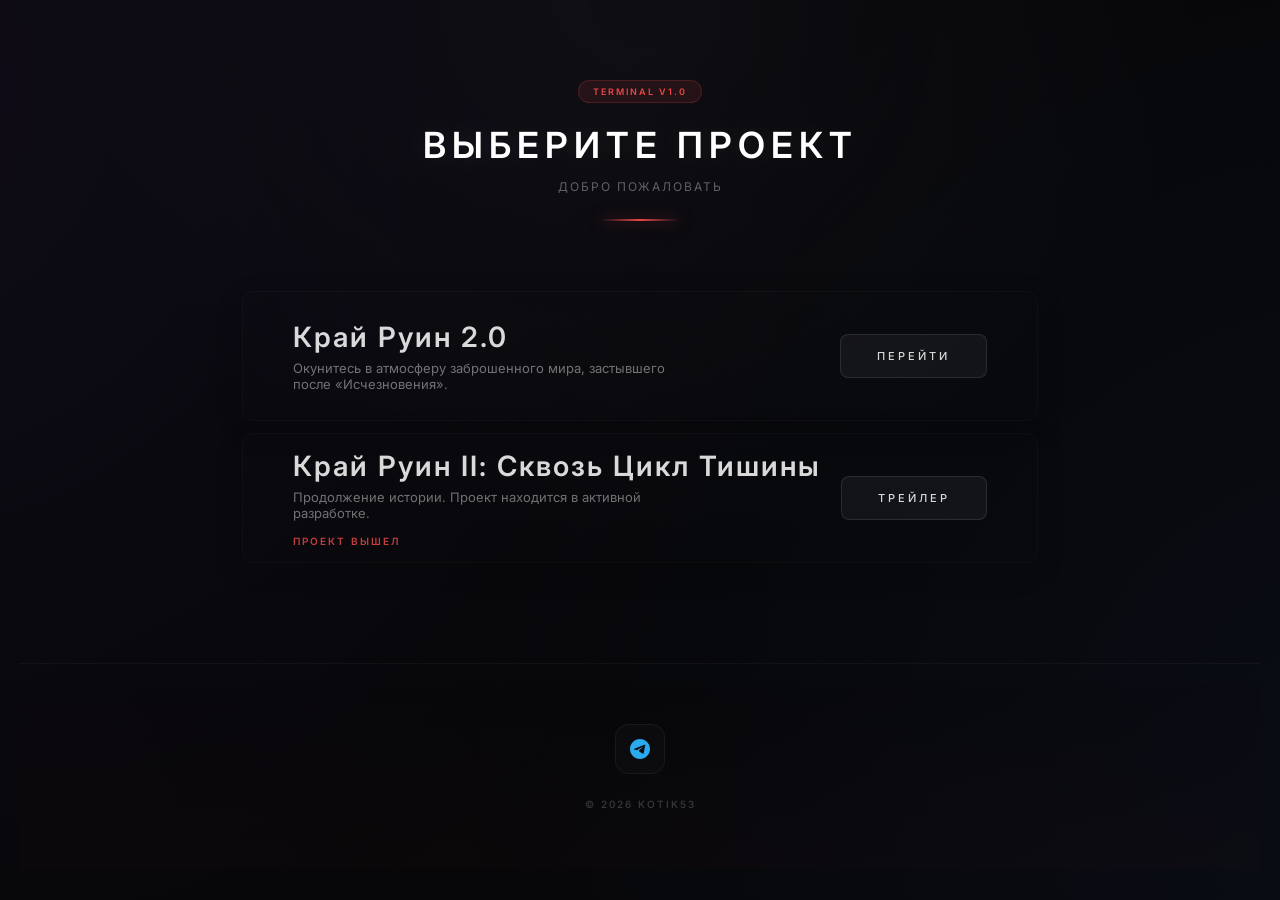
<file: index.html>
<html lang="ru"><head>
    <meta charset="UTF-8">
    <meta name="viewport" content="width=device-width, initial-scale=1.0">
    <title>Выбор проекта</title>
    <link rel="preconnect" href="https://fonts.googleapis.com">
    <link rel="preconnect" href="https://fonts.gstatic.com" crossorigin="">
    <link href="https://fonts.googleapis.com/css2?family=Inter:wght@300;400;500;600&amp;display=swap" rel="stylesheet">
    <style>
        * {
            margin: 0;
            padding: 0;
            box-sizing: border-box;
        }

        body {
            font-family: 'Inter', sans-serif;
            background: #070709;
            color: white;
            min-height: 100vh;
            padding: 80px 20px 30px 20px;
            overflow-x: hidden;
            display: flex;
            flex-direction: column;
        }

        .container {
            flex: 1;
        }

        body::before {
            content: '';
            position: fixed;
            top: -50%;
            left: -50%;
            width: 200%;
            height: 200%;
            background-image: 
                radial-gradient(circle at 20% 30%, rgba(120, 80, 200, 0.08) 0%, transparent 40%),
                radial-gradient(circle at 80% 70%, rgba(60, 120, 220, 0.06) 0%, transparent 40%);
            pointer-events: none;
            z-index: -1;
            animation: bgMove 25s ease-in-out infinite alternate;
        }

        @keyframes bgMove {
            0% { transform: translate(0, 0); }
            100% { transform: translate(30px, 20px); }
        }

        .container {
            max-width: 1000px;
            margin: 0 auto;
        }

        .header {
            text-align: center;
            margin-bottom: 70px;
            animation: fadeIn 1s ease-out;
        }

        .header-badge {
            display: inline-block;
            padding: 5px 14px;
            background: rgba(232, 72, 72, 0.1);
            border: 1px solid rgba(232, 72, 72, 0.2);
            border-radius: 20px;
            color: #e84848;
            font-size: 9px;
            text-transform: uppercase;
            letter-spacing: 2px;
            font-weight: 600;
            margin-bottom: 20px;
        }

        .header h1 {
            font-size: 36px;
            font-weight: 600;
            text-transform: uppercase;
            letter-spacing: 6px;
            color: #fff;
            margin-bottom: 12px;
            text-shadow: 0 0 30px rgba(255,255,255,0.1);
        }

        .header p {
            font-size: 12px;
            color: rgba(255,255,255,0.35);
            letter-spacing: 2px;
            text-transform: uppercase;
            margin-bottom: 25px;
        }

        .header .line {
            width: 80px;
            height: 2px;
            background: linear-gradient(90deg, 
                transparent 0%, 
                #e84848 50%, 
                transparent 100%
            );
            margin: 0 auto;
            box-shadow: 0 0 15px rgba(232, 72, 72, 0.5);
            border-radius: 2px;
        }

        .projects-list {
            display: flex;
            flex-direction: column;
            gap: 12px;
        }

        .project-item {
            position: relative;
            height: 130px;
            border-radius: 12px;
            overflow: hidden;
            cursor: pointer;
            transition: all 0.35s cubic-bezier(0.25, 1, 0.5, 1);
            opacity: 0.85;
            border: 1px solid rgba(255,255,255,0.04);
            box-shadow: 0 8px 32px rgba(0,0,0,0.2);
        }

        .project-item:hover {
            height: 170px;
            opacity: 1;
            transform: scale(1.02);
            z-index: 10;
            box-shadow: 0 20px 60px rgba(0,0,0,0.4), 0 0 0 1px rgba(255,255,255,0.1);
        }

        .project-bg {
            position: absolute;
            inset: 0;
            background-size: cover;
            background-position: center 20%;
            filter: brightness(0.35) saturate(0.7);
            transition: all 0.5s cubic-bezier(0.25, 1, 0.5, 1);
        }

        .project-item:hover .project-bg {
            filter: brightness(0.55) saturate(1);
            transform: scale(1.08);
        }

        .project-content {
            position: relative;
            z-index: 2;
            height: 100%;
            padding: 0 50px;
            display: flex;
            align-items: center;
            justify-content: space-between;
        }

        .project-info {
            display: flex;
            flex-direction: column;
            gap: 6px;
            flex: 1;
            min-width: 0;
            margin-right: 20px;
        }

        .project-status {
            font-size: 10px;
            text-transform: uppercase;
            letter-spacing: 5px;
            font-weight: 500;
        }

        .status-done {
            color: #5cc472;
        }

        .status-dev {
            color: #e84848;
        }

        .status-beta {
            color: #e6b045;
        }

        .project-name {
            font-size: 28px;
            font-weight: 600;
            letter-spacing: 2px;
            white-space: nowrap;
            overflow: hidden;
            text-overflow: ellipsis;
        }

        .project-desc {
            font-size: 13px;
            color: rgba(255,255,255,0.5);
            max-width: 400px;
        }

        .project-action {
            padding: 14px 36px;
            background: rgba(255, 255, 255, 0.06);
            border: 1px solid rgba(255, 255, 255, 0.12);
            border-radius: 8px;
            color: white;
            font-size: 11px;
            font-weight: 500;
            text-transform: uppercase;
            letter-spacing: 3px;
            transition: all 0.25s cubic-bezier(0.25, 1, 0.5, 1);
            backdrop-filter: blur(8px);
            position: relative;
            overflow: hidden;
            text-decoration: none;
            flex-shrink: 0;
            white-space: nowrap;
        }

        .project-action::before {
            content: '';
            position: absolute;
            top: 0;
            left: -100%;
            width: 100%;
            height: 100%;
            background: linear-gradient(90deg, transparent, rgba(255,255,255,0.1), transparent);
            transition: left 0.6s ease;
        }

        .project-action:hover {
            background: rgba(255,255,255,0.12);
            border-color: rgba(255,255,255,0.25);
            transform: translateY(-3px);
            box-shadow: 0 10px 25px rgba(0,0,0,0.3);
        }

        .project-action:hover::before {
            left: 100%;
        }

        .project-action:active {
            transform: translateY(0);
        }

        .project-item:hover .project-action {
            transform: translateY(0) scale(1.05);
        }

        .divider {
            height: 1px;
            background: rgba(255,255,255,0.06);
            margin: 20px 0;
        }

        @media (max-width: 860px) {
            body {
                padding: 40px 15px;
            }

            .project-content {
                padding: 0 25px;
                flex-direction: column;
                justify-content: center;
                gap: 15px;
                text-align: center;
            }

            .project-name {
                font-size: 22px;
            }

            .project-item {
                height: 160px;
            }

            .project-item:hover {
                height: 160px;
                transform: none;
            }
        }

        .bg-overlay {
            position: fixed;
            inset: 0;
            background: radial-gradient(circle at 50% 0%, rgba(30, 30, 40, 0.3) 0%, transparent 50%);
            pointer-events: none;
            z-index: -1;
        }

        @keyframes fadeIn {
            from { opacity: 0; transform: translateY(20px); }
            to { opacity: 1; transform: translateY(0); }
        }

        footer {
            margin-top: 100px;
            padding: 60px 20px;
            text-align: center;
            border-top: 1px solid rgba(255, 255, 255, 0.03);
            background: linear-gradient(to bottom, transparent, rgba(232, 72, 72, 0.02));
            position: relative;
        }

        .footer-social {
            width: 50px;
            height: 50px;
            border-radius: 14px;
            background: rgba(255, 255, 255, 0.02);
            display: inline-flex;
            align-items: center;
            justify-content: center;
            transition: all 0.4s cubic-bezier(0.16, 1, 0.3, 1);
            text-decoration: none;
            border: 1px solid rgba(255, 255, 255, 0.05);
            margin-bottom: 24px;
        }

        .footer-social:hover {
            background: rgba(42, 171, 238, 0.1);
            border-color: rgba(42, 171, 238, 0.3);
            transform: translateY(-5px);
            box-shadow: 0 10px 30px rgba(0, 0, 0, 0.3);
        }

        .footer-social:hover svg {
            transform: scale(1.1);
        }

        .footer-copy {
            color: rgba(255, 255, 255, 0.2);
            font-size: 10px;
            letter-spacing: 2px;
            text-transform: uppercase;
            font-weight: 500;
        }
    </style>
</head>
<body>

    <div class="bg-overlay"></div>

    <div class="container">

        <header class="header">
            <div class="header-badge">Terminal v1.0</div>
            <h1>Выберите проект</h1>
            <p>Добро пожаловать</p>
            <div class="line"></div>
        </header>

        <div class="projects-list">

            <div class="project-item">
                <div class="project-bg" style="background-image: url('https://i.ibb.co/Kc70tLKf/image.png')"></div>
                <div class="project-content">
                    <div class="project-info">
                        <h3 class="project-name">Край Руин 2.0</h3>
                        <p class="project-desc">Окунитесь в атмосферу заброшенного мира, застывшего после «Исчезновения».</p>
                    </div>
                    <a href="Kray.html" class="project-action" style="">Перейти</a>
                </div>
            </div>

                        <div class="project-item">
                <div class="project-bg" style="background-image: url('https://i.ibb.co/23zx9nN0/photo-2026-04-25-15-13-57.jpg')"></div>
                <div class="project-content">
                    <div class="project-info">
                        <h3 class="project-name">Край Руин II: Сквозь Цикл Тишины</h3>
                        <p class="project-desc">Продолжение истории. Проект находится в активной разработке.</p>
                        <div id="release-timer" style="font-size: 10px; color: #e84848; letter-spacing: 2px; text-transform: uppercase; margin-top: 8px; font-weight: 600;">До релиза: <span id="timer-val">...</span></div>
                    </div>
                    <a href="https://youtu.be/Ir1pO9J1ilY?si=i_rqEsksEtaIiMTK" target="_blank" class="project-action">Трейлер</a>
                </div>
            </div>

        </div>

    </div>

    <!-- Футер с социальными сетями -->
    <footer>
        <a href="https://t.me/Kotik53" target="_blank" class="footer-social">
            <svg width="20" height="20" viewBox="0 0 24 24" fill="#2AABEE">
                <path d="M12 0C5.37 0 0 5.37 0 12s5.37 12 12 12 12-5.37 12-12S18.63 0 12 0zm5.9 8.25c-.15 1.82-.92 6.22-1.3 8.26-.16.86-.5 1.15-.82 1.18-.69.06-1.22-.46-1.9-.9-1.05-.69-1.65-1.12-2.67-1.8-1.18-.78-.41-1.21.26-1.91.18-.18 3.24-2.97 3.3-3.23.01-.03.01-.15-.06-.21s-.17-.04-.25-.02c-.1.02-1.79 1.14-5.06 3.34-.48.33-.91.49-1.3.48-.43-.01-1.25-.24-1.86-.44-.75-.24-1.35-.37-1.3-.79.03-.23.34-.47.94-.71 3.68-1.52 6.13-2.53 7.36-3.02 3.51-1.4 4.25-1.65 4.73-1.66.1 0 .33.02.48.12.13.09.17.21.19.3.02.08.05.17.03.26z"/>
            </svg>
        </a>
        <p class="footer-copy">© 2026 Kotik53</p>
    </footer>

    <script>
        document.querySelectorAll('.project-action').forEach(btn => {
            btn.addEventListener('click', (e) => {
                e.stopPropagation();
                const originalText = btn.textContent;
                
                btn.textContent = '✓ Выбрано';
                btn.style.background = 'rgba(92, 196, 114, 0.2)';
                btn.style.borderColor = '#5cc472';
                
                setTimeout(() => {
                    btn.textContent = originalText;
                    btn.style.background = '';
                    btn.style.borderColor = '';
                }, 1800);
            });
        });

        // Таймер обратного отсчета до 03.12.2026
        const countDownDate = new Date("Dec 3, 2026 00:00:00").getTime();

        const timerUpdate = setInterval(function() {
            const now = new Date().getTime();
            const distance = countDownDate - now;

            const days = Math.floor(distance / (1000 * 60 * 60 * 24));
            const hours = Math.floor((distance % (1000 * 60 * 60 * 24)) / (1000 * 60 * 60));
            const minutes = Math.floor((distance % (1000 * 60 * 60)) / (1000 * 60));
            const seconds = Math.floor((distance % (1000 * 60)) / 1000);

            const timerElement = document.getElementById("timer-val");
            if (timerElement) {
                timerElement.innerHTML = days + "д " + hours + "ч " + minutes + "м " + seconds + "с";
            }

            if (distance < 0) {
                clearInterval(timerUpdate);
                document.getElementById("release-timer").innerHTML = "ПРОЕКТ ВЫШЕЛ";
            }
        }, 1000);
    </script>
</body></html>
</file>
